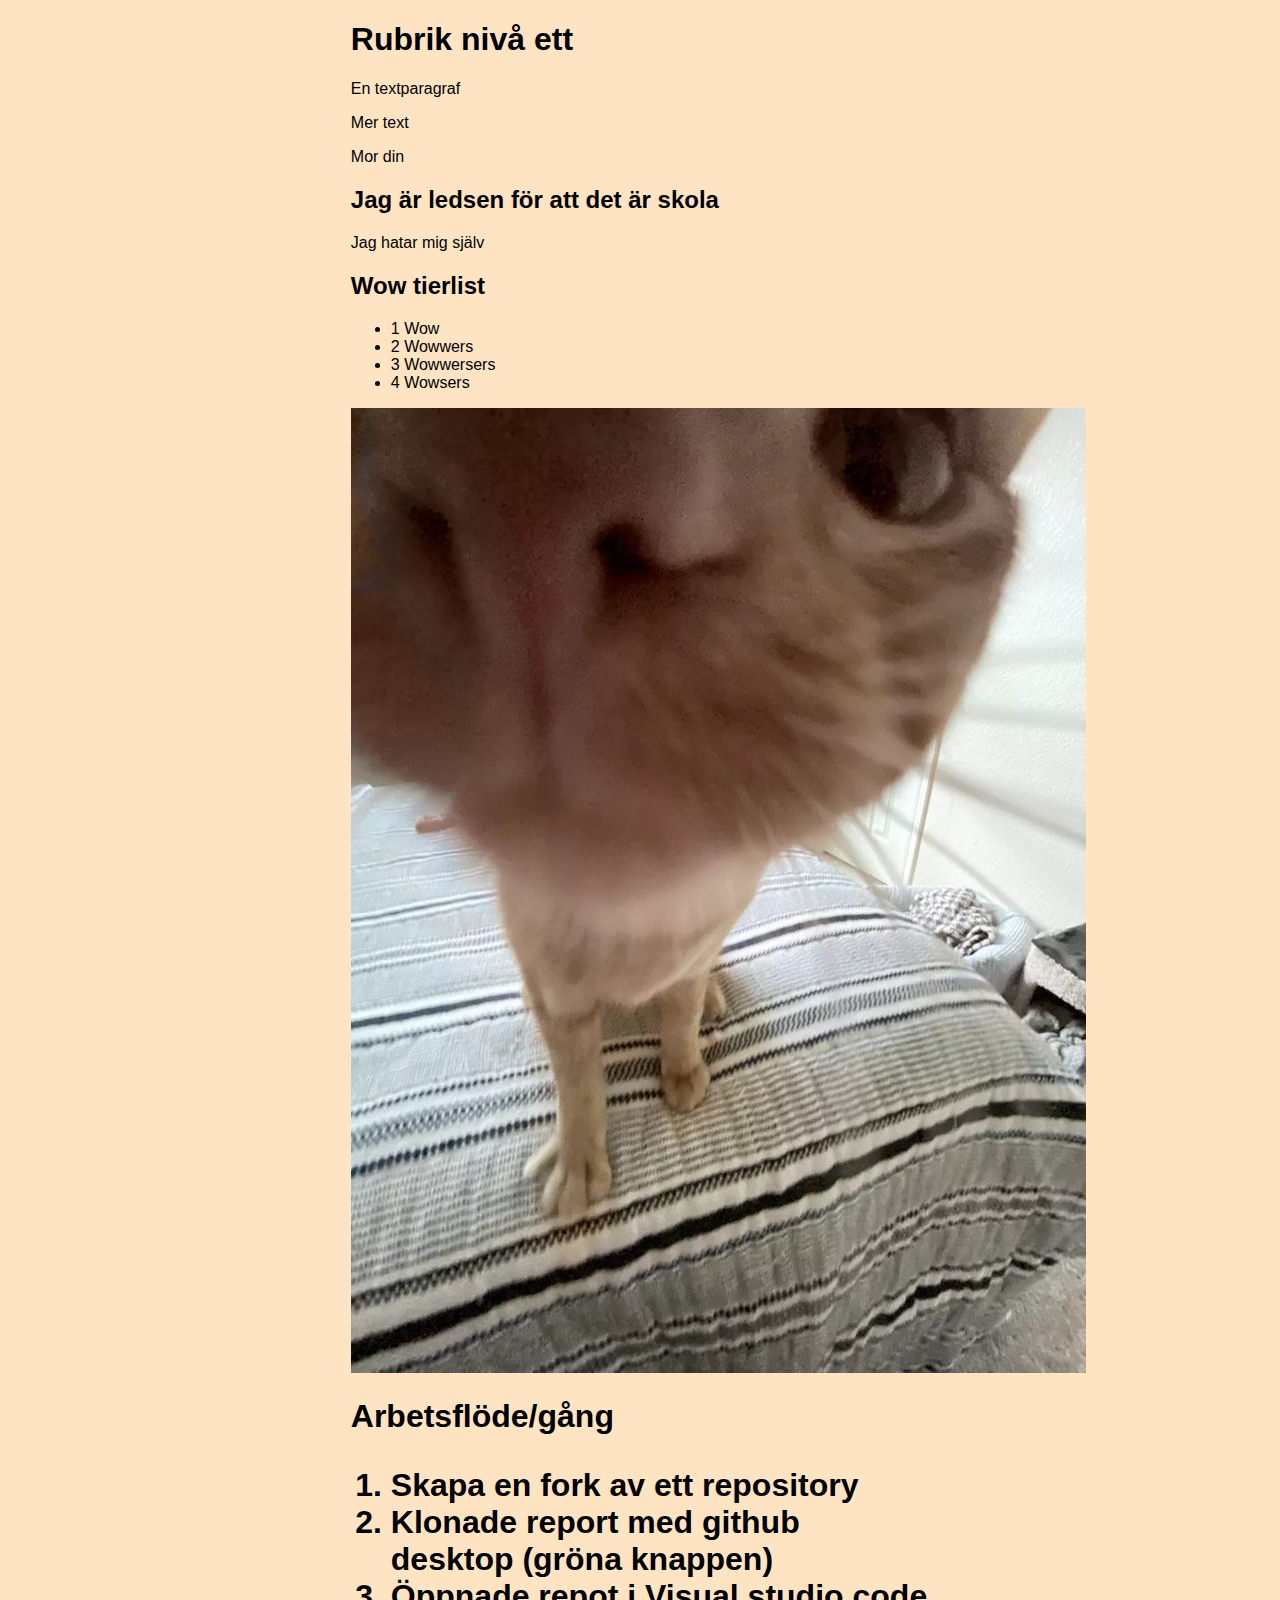
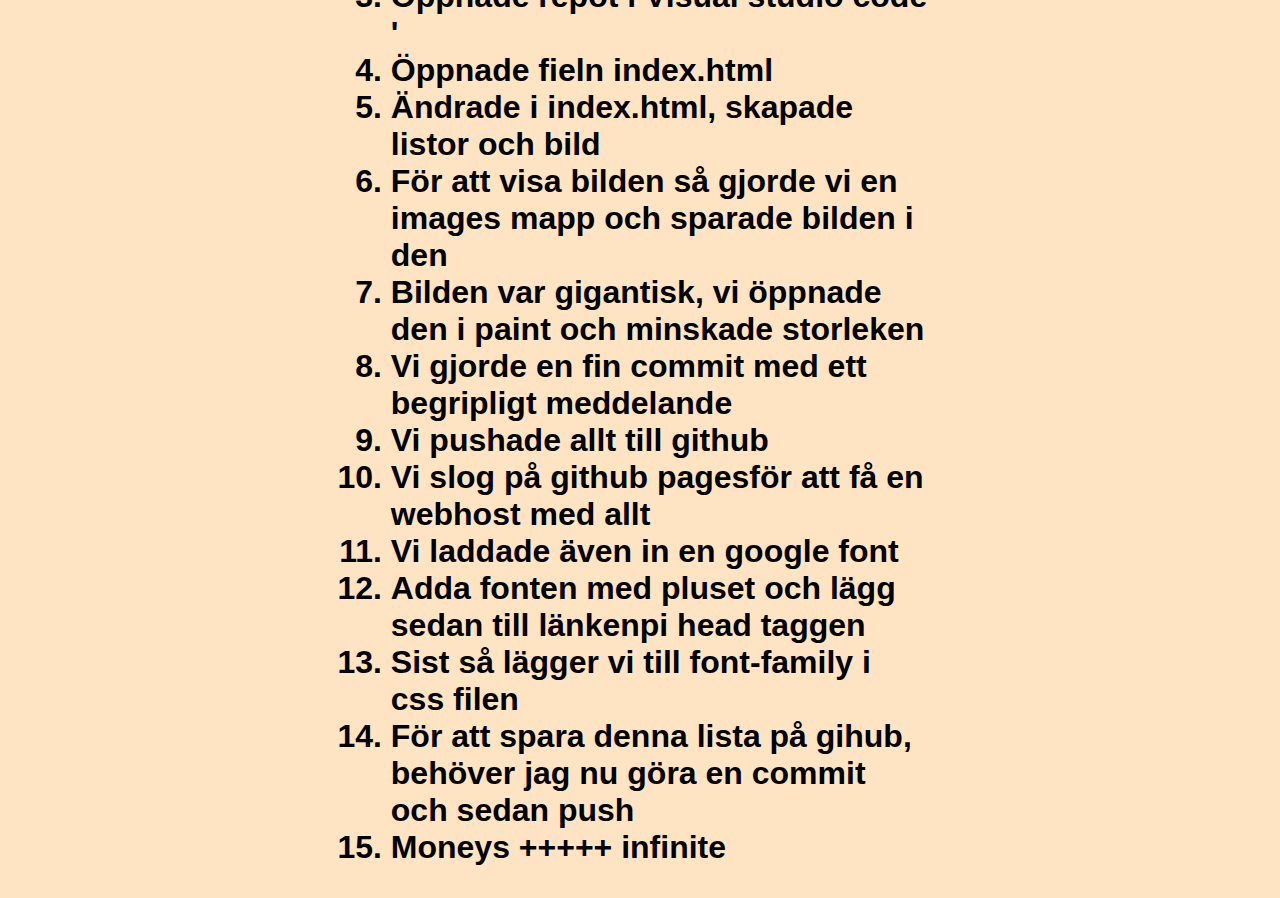
<file: docs/index.html>
<!DOCTYPE html>
<html lang="en">
<head>
    <link rel="preconnect" href="https://fonts.googleapis.com">
<link rel="preconnect" href="https://fonts.gstatic.com" crossorigin>
<link href="https://fonts.googleapis.com/css2?family=Oswald&display=swap" rel="stylesheet">
    <meta charset="UTF-8">
    <meta http-equiv="X-UA-Compatible" content="IE=edge">
    <meta name="viewport" content="width=device-width, initial-scale=1.0">
    <link rel="stylesheet" href="css/style.css">
    <title>Skola suger</title>
</head>
<body>
    <h1>Rubrik nivå ett</h1>
    <p>En textparagraf</p>
    <p>Mer text</p>
    <p>Mor din</p>
    <h2>Jag är ledsen för att det är skola</h2>
    <Malte>Jag hatar mig själv</Malte>
   
   <h2>Wow tierlist</h2>
    <ul>
        <li>1 Wow</li>
        <li>2 Wowwers</li>
        <li>3 Wowwersers</li>
        <li>4 Wowsers</li>
    </ul>
    <img src="images/bild.jpg" alt="cat close to camera">
    <h1>Arbetsflöde/gång
        <ol>
            <li>Skapa en fork av ett repository</li>
            <li>Klonade report med github desktop (gröna knappen)</li>
            <li>Öppnade repot i Visual studio code</li>'
            <li>Öppnade fieln index.html</li>
            <li>Ändrade i index.html, skapade listor och bild</li>
            <li>För att visa bilden så gjorde vi en images mapp och sparade bilden i den</li>
            <li>Bilden var gigantisk, vi öppnade den i paint och minskade storleken</li>
            <li>Vi gjorde en fin commit med ett begripligt meddelande</li>
            <li>Vi pushade allt till github</li>
            <li>Vi slog på github pagesför att få en webhost med allt</li>
            <li>Vi laddade även in en google font</li>
            <li>Adda fonten med pluset och lägg sedan till länkenpi head taggen</li>
            <li>Sist så lägger vi till font-family i css filen</li>
            <li>För att spara denna lista på gihub, behöver jag nu göra en commit och sedan push</li>
            <li>Moneys +++++ infinite</li>
        </ol>
</body>
</html>
</file>
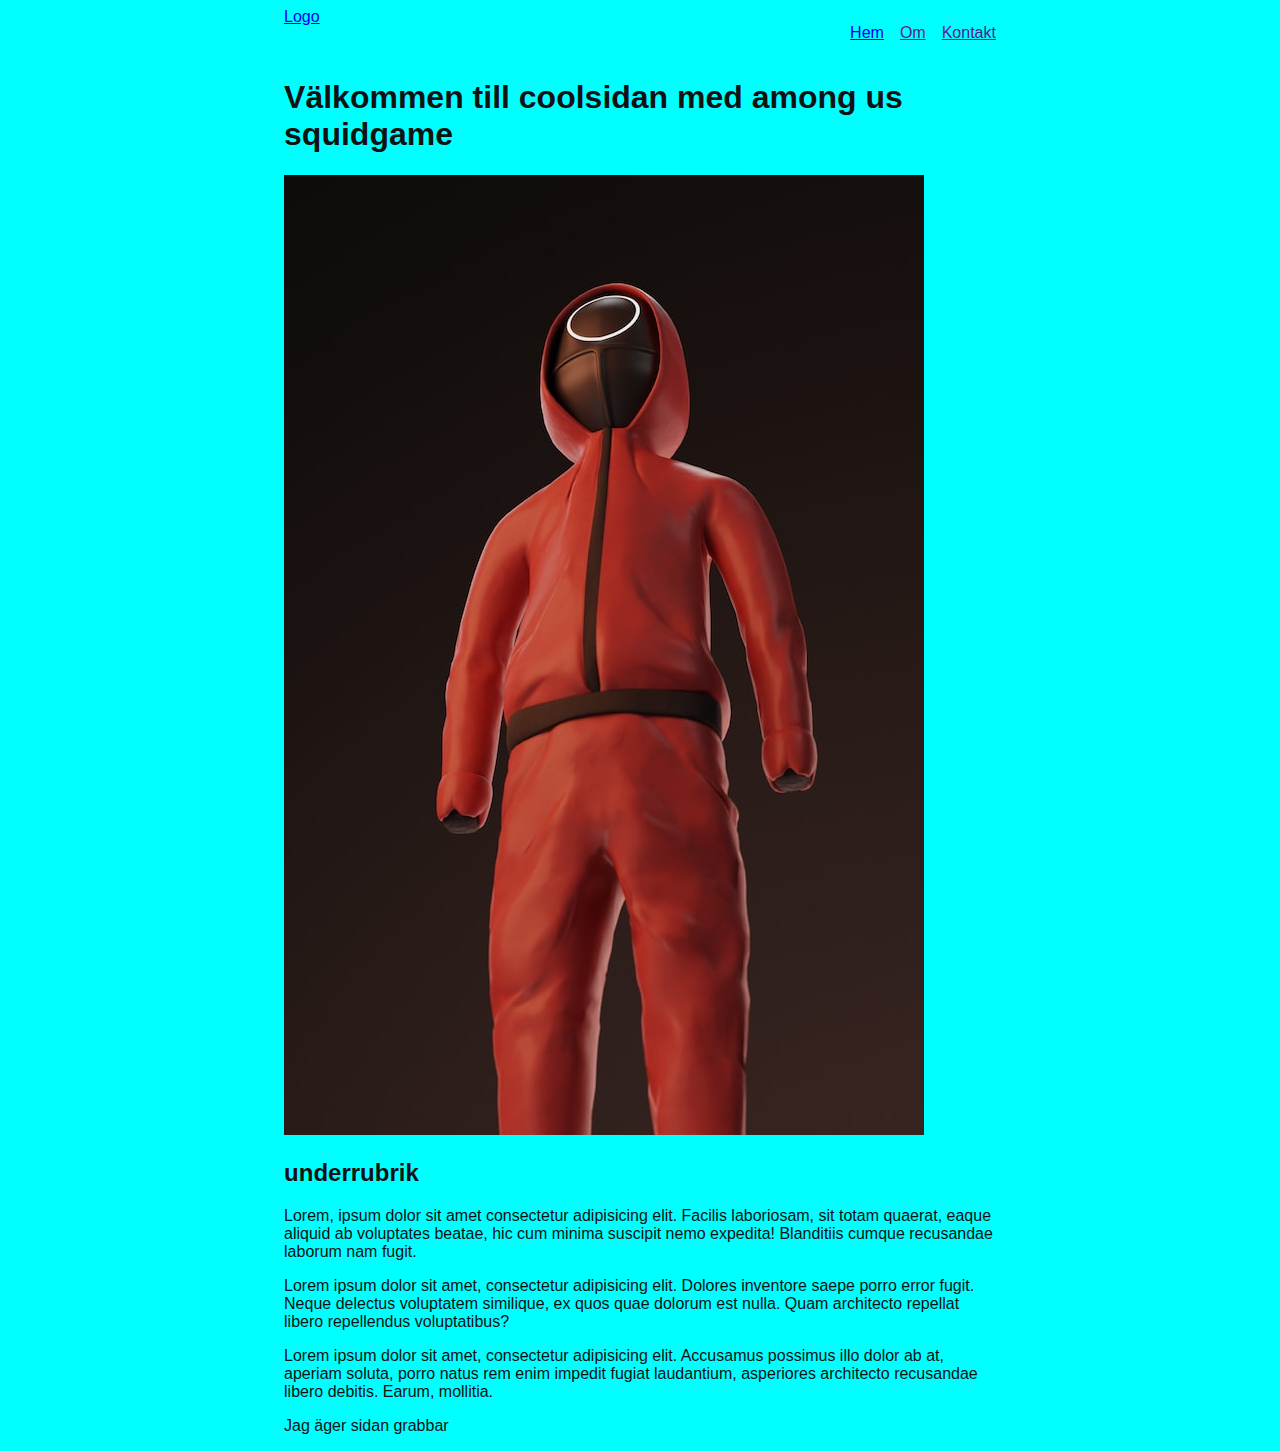
<file: docs/layout.html>
<!DOCTYPE html>
<html lang="en">
<head>
    <meta charset="UTF-8">
    <meta http-equiv="X-UA-Compatible" content="IE=edge">
    <meta name="viewport" content="width=device-width, initial-scale=1.0">
    <title>Layout exempel</title>
    <link rel="stylesheet" href="css/layout.css">
</head>
<body>
<nav class="container">
<a href="/">Logo</a>
<ul>
    <li><a href="/">Hem</a></li>
    <li><a href="">Om</a></li>
    <li><a href="">Kontakt</a></li>
</ul>

</nav>
<main class="container">
    <header>
        <h1>Välkommen till coolsidan med among us squidgame</h1>
        <img src="images/vadim-bogulov-ZHFIR2oAPnM-unsplash.jpg" alt="">
    </header>
    <section>
        <h2>underrubrik</h2>
        <p>Lorem, ipsum dolor sit amet consectetur adipisicing elit. Facilis laboriosam, sit totam quaerat, eaque aliquid ab voluptates beatae, hic cum minima suscipit nemo expedita! Blanditiis cumque recusandae laborum nam fugit.</p>
        <p>Lorem ipsum dolor sit amet, consectetur adipisicing elit. Dolores inventore saepe porro error fugit. Neque delectus voluptatem similique, ex quos quae dolorum est nulla. Quam architecto repellat libero repellendus voluptatibus?</p>
        <p>Lorem ipsum dolor sit amet, consectetur adipisicing elit. Accusamus possimus illo dolor ab at, aperiam soluta, porro natus rem enim impedit fugiat laudantium, asperiores architecto recusandae libero debitis. Earum, mollitia.</p>
    </section>

</main>
<footer class="container">
<p>Jag äger sidan grabbar</p>
</footer>                                                                    
</body>
</html>
</file>
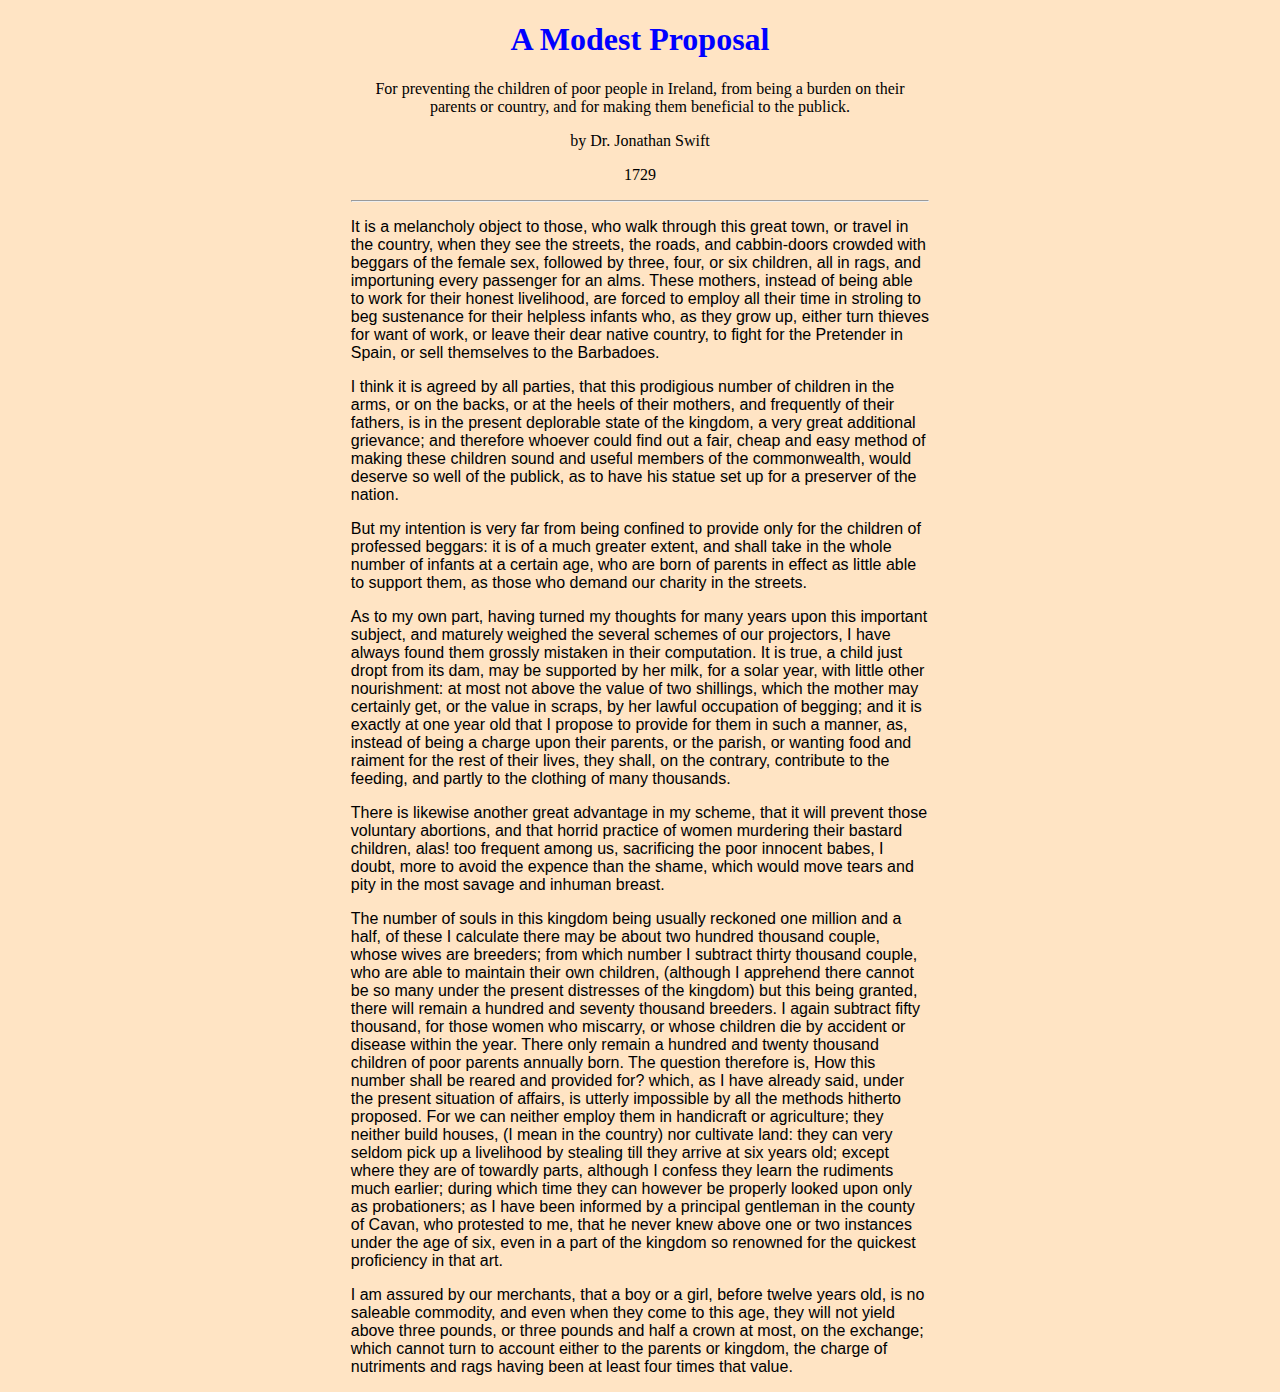
<file: docs/story.html>
<!DOCTYPE html>
<html lang="en">

<head>
    <meta charset="UTF-8">
    <meta http-equiv="X-UA-Compatible" content="IE=edge">
    <meta name="viewport" content="width=device-width, initial-scale=1.0">
    <title>A modest proposal</title>
    <link rel="stylesheet" href="css/style.css">
   
</head>

<body>
    <header>

        <h1 style="color: blue">A Modest Proposal</h1>
        
        <p>For preventing the children of poor people in Ireland,
            from being a burden on their parents or country,
            and for making them beneficial to the publick.</p>
            
            <p>by Dr. Jonathan Swift</p>
            
            <p><time datetime="1729">1729</time></p>
        </header>
        <hr>    

    <p>It is a melancholy object to those, who walk through this great town,
        or travel in the country, when they see the streets, the roads, and
        cabbin-doors crowded with beggars of the female sex, followed by three,
        four, or six children, all in rags, and importuning every passenger for
        an alms. These mothers, instead of being able to work for their honest
        livelihood, are forced to employ all their time in stroling to beg
        sustenance for their helpless infants who, as they grow up, either turn
        thieves for want of work, or leave their dear native country, to fight
        for the Pretender in Spain, or sell themselves to the Barbadoes.</p>

    <p>I think it is agreed by all parties, that this prodigious number of
        children in the arms, or on the backs, or at the heels of their
        mothers, and frequently of their fathers, is in the present deplorable
        state of the kingdom, a very great additional grievance; and therefore
        whoever could find out a fair, cheap and easy method of making these
        children sound and useful members of the commonwealth, would deserve so
        well of the publick, as to have his statue set up for a preserver of
        the nation.</p>

    <p>But my intention is very far from being confined to provide only for
        the children of professed beggars: it is of a much greater extent, and
        shall take in the whole number of infants at a certain age, who are
        born of parents in effect as little able to support them, as those who
        demand our charity in the streets.
    </p>

    <p>As to my own part, having turned my thoughts for many years upon this
        important subject, and maturely weighed the several schemes of our
        projectors, I have always found them grossly mistaken in their
        computation. It is true, a child just dropt from its dam, may be
        supported by her milk, for a solar year, with little other nourishment:
        at most not above the value of two shillings, which the mother may
        certainly get, or the value in scraps, by her lawful occupation of
        begging; and it is exactly at one year old that I propose to provide
        for them in such a manner, as, instead of being a charge upon their
        parents, or the parish, or wanting food and raiment for the rest of
        their lives, they shall, on the contrary, contribute to the feeding,
        and partly to the clothing of many thousands.</p>

        <p>There is likewise another great advantage in my scheme, that it will
            prevent those voluntary abortions, and that horrid practice of women
            murdering their bastard children, alas! too frequent among us,
            sacrificing the poor innocent babes, I doubt, more to avoid the expence
            than the shame, which would move tears and pity in the most savage and
            inhuman breast.</p>

        <p>The number of souls in this kingdom being usually reckoned one million
            and a half, of these I calculate there may be about two hundred
            thousand couple, whose wives are breeders; from which number I subtract
            thirty thousand couple, who are able to maintain their own children,
            (although I apprehend there cannot be so many under the present
            distresses of the kingdom) but this being granted, there will remain a
            hundred and seventy thousand breeders. I again subtract fifty thousand,
            for those women who miscarry, or whose children die by accident or
            disease within the year. There only remain a hundred and twenty
            thousand children of poor parents annually born. The question therefore
            is, How this number shall be reared and provided for? which, as I have
            already said, under the present situation of affairs, is utterly
            impossible by all the methods hitherto proposed. For we can neither
            employ them in handicraft or agriculture; they neither build houses, (I
            mean in the country) nor cultivate land: they can very seldom pick up a
            livelihood by stealing till they arrive at six years old; except where
            they are of towardly parts, although I confess they learn the rudiments
            much earlier; during which time they can however be properly looked
            upon only as probationers; as I have been informed by a principal
            gentleman in the county of Cavan, who protested to me, that he never
            knew above one or two instances under the age of six, even in a part of
            the kingdom so renowned for the quickest proficiency in that art.
            </p>
            <p>I am assured by our merchants, that a boy or a girl, before twelve
                years old, is no saleable commodity, and even when they come to this
                age, they will not yield above three pounds, or three pounds and half a
                crown at most, on the exchange; which cannot turn to account either to
                the parents or kingdom, the charge of nutriments and rags having been
                at least four times that value.
                </p>
</body>

</html>
</file>
<file: docs/css/style.css>
body {

    background-color: bisque;

    max-width: 65ch;
    margin: auto;
    font-family: sans-serif;

}

header {
    text-align: center;
    font-family: serif;
}
</file>
<file: docs/css/layout.css>
body {
    color: #121212;
    background-color:aqua;
    font-family: sans-serif;
}

nav{
    display:flex;
    justify-content: space-between;
}
nav>ul {
    list-style-type: none;
    margin 0;
    padding: 0;

    display: flex;
    gap:1rem;
}

img{
    max-width:min(80ch, 100vw - 2rem);)
    height:auto;
}

.container {
    max-width: 80ch;
    margin-inline: auto;
}
</file>
